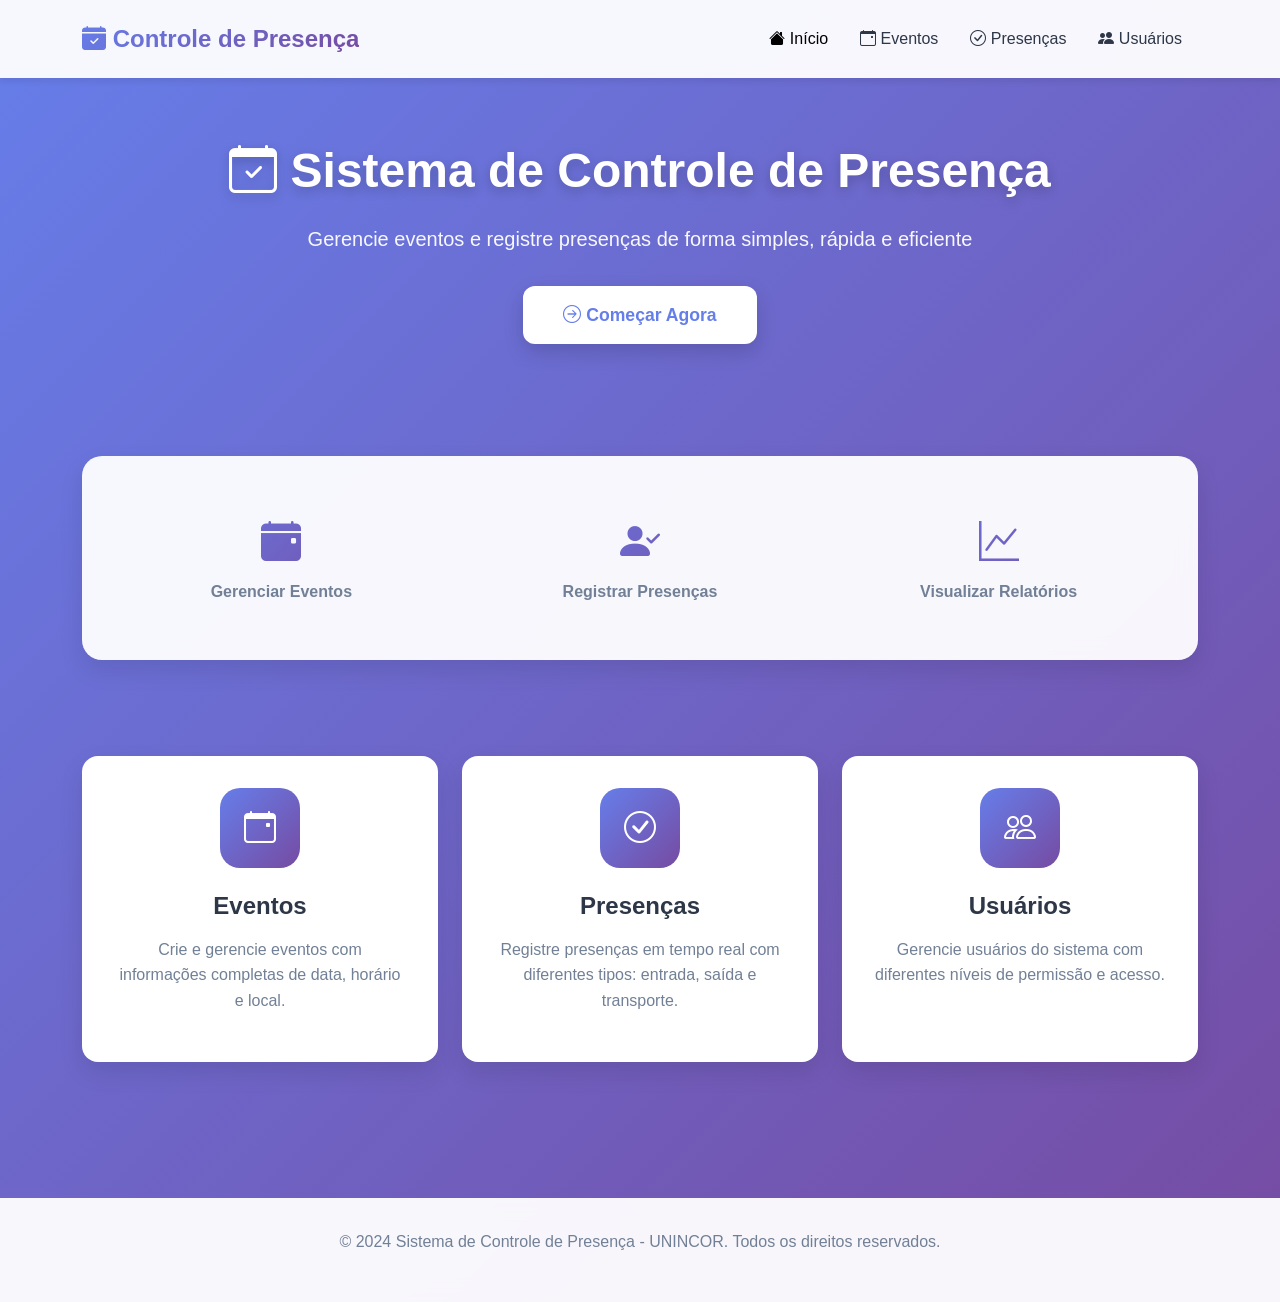
<file: src/main/resources/templates/home/index.html>
<!DOCTYPE html>
<html xmlns:th="http://www.thymeleaf.org" lang="pt-BR">

<head>
    <meta charset="UTF-8">
    <meta name="viewport" content="width=device-width, initial-scale=1.0">
    <title>Início - Sistema de Controle de Presença</title>

    <link href="https://cdn.jsdelivr.net/npm/bootstrap@5.3.0/dist/css/bootstrap.min.css" rel="stylesheet">
    <link rel="stylesheet" href="https://cdn.jsdelivr.net/npm/bootstrap-icons@1.11.0/font/bootstrap-icons.css">

    <style>
        :root {
            --primary-color: #667eea;
            --secondary-color: #764ba2;
        }

        body {
            font-family: 'Inter', -apple-system, BlinkMacSystemFont, 'Segoe UI', sans-serif;
            background: linear-gradient(135deg, #667eea 0%, #764ba2 100%);
            min-height: 100vh;
        }

        .navbar {
            background: rgba(255, 255, 255, 0.95);
            backdrop-filter: blur(10px);
            box-shadow: 0 4px 6px rgba(0, 0, 0, 0.07);
            padding: 1rem 0;
        }

        .navbar-brand {
            font-weight: 700;
            font-size: 1.5rem;
            background: linear-gradient(135deg, var(--primary-color), var(--secondary-color));
            -webkit-background-clip: text;
            -webkit-text-fill-color: transparent;
        }

        .nav-link {
            color: #2d3748;
            font-weight: 500;
            margin: 0 0.5rem;
            transition: all 0.3s ease;
        }

        .nav-link:hover {
            color: var(--primary-color);
            transform: translateY(-2px);
        }

        .hero-section {
            padding: 4rem 0;
            text-align: center;
            color: white;
        }

        .hero-section h1 {
            font-size: 3rem;
            font-weight: 800;
            margin-bottom: 1.5rem;
            text-shadow: 0 4px 12px rgba(0, 0, 0, 0.2);
        }

        .hero-section p {
            font-size: 1.25rem;
            margin-bottom: 2rem;
            opacity: 0.95;
        }

        .features-section {
            padding: 3rem 0;
        }

        .feature-card {
            background: white;
            border-radius: 16px;
            padding: 2rem;
            text-align: center;
            box-shadow: 0 10px 25px rgba(0, 0, 0, 0.1);
            transition: all 0.3s ease;
            height: 100%;
            cursor: pointer;
        }

        .feature-card:hover {
            transform: translateY(-8px);
            box-shadow: 0 15px 35px rgba(0, 0, 0, 0.15);
        }

        .feature-icon {
            width: 80px;
            height: 80px;
            background: linear-gradient(135deg, var(--primary-color), var(--secondary-color));
            border-radius: 20px;
            display: flex;
            align-items: center;
            justify-content: center;
            margin: 0 auto 1.5rem;
            font-size: 2rem;
            color: white;
        }

        .feature-card h3 {
            font-size: 1.5rem;
            font-weight: 700;
            margin-bottom: 1rem;
            color: #2d3748;
        }

        .feature-card p {
            color: #718096;
            line-height: 1.6;
        }

        .btn-primary-custom {
            background: white;
            color: var(--primary-color);
            border: none;
            padding: 1rem 2.5rem;
            border-radius: 12px;
            font-weight: 700;
            font-size: 1.1rem;
            transition: all 0.3s ease;
            box-shadow: 0 8px 20px rgba(0, 0, 0, 0.15);
            text-decoration: none;
            display: inline-block;
        }

        .btn-primary-custom:hover {
            transform: translateY(-4px);
            box-shadow: 0 12px 28px rgba(0, 0, 0, 0.2);
            color: var(--secondary-color);
        }

        .stats-section {
            background: rgba(255, 255, 255, 0.95);
            backdrop-filter: blur(10px);
            border-radius: 20px;
            padding: 2rem;
            margin: 3rem 0;
            box-shadow: 0 10px 25px rgba(0, 0, 0, 0.1);
        }

        .stat-item {
            text-align: center;
            padding: 1.5rem;
        }

        .stat-number {
            font-size: 2.5rem;
            font-weight: 800;
            background: linear-gradient(135deg, var(--primary-color), var(--secondary-color));
            -webkit-background-clip: text;
            -webkit-text-fill-color: transparent;
        }

        .stat-label {
            color: #718096;
            font-weight: 600;
            margin-top: 0.5rem;
        }

        footer {
            background: rgba(255, 255, 255, 0.95);
            backdrop-filter: blur(10px);
            padding: 2rem 0;
            margin-top: 4rem;
            text-align: center;
            color: #718096;
        }

        @media (max-width: 768px) {
            .hero-section h1 {
                font-size: 2rem;
            }

            .hero-section p {
                font-size: 1rem;
            }

            .feature-card {
                margin-bottom: 1.5rem;
            }
        }
    </style>
</head>

<body>
    <!-- Navbar -->
    <nav class="navbar navbar-expand-lg sticky-top">
        <div class="container">
            <a class="navbar-brand" href="/">
                <i class="bi bi-calendar-check-fill"></i> Controle de Presença
            </a>
            <button class="navbar-toggler" type="button" data-bs-toggle="collapse" data-bs-target="#navbarNav">
                <span class="navbar-toggler-icon"></span>
            </button>
            <div class="collapse navbar-collapse" id="navbarNav">
                <ul class="navbar-nav ms-auto">
                    <li class="nav-item">
                        <a class="nav-link active" href="/">
                            <i class="bi bi-house-fill"></i> Início
                        </a>
                    </li>
                    <li class="nav-item">
                        <a class="nav-link" href="/eventos">
                            <i class="bi bi-calendar-event"></i> Eventos
                        </a>
                    </li>
                    <li class="nav-item">
                        <a class="nav-link" href="/presencas">
                            <i class="bi bi-check-circle"></i> Presenças
                        </a>
                    </li>
                    <li class="nav-item">
                        <a class="nav-link" href="/usuarios">
                            <i class="bi bi-people-fill"></i> Usuários
                        </a>
                    </li>
                </ul>
            </div>
        </div>
    </nav>

    <!-- Hero Section -->
    <div class="hero-section">
        <div class="container">
            <h1>
                <i class="bi bi-calendar-check"></i>
                Sistema de Controle de Presença
            </h1>
            <p>Gerencie eventos e registre presenças de forma simples, rápida e eficiente</p>
            <a href="/eventos" class="btn-primary-custom">
                <i class="bi bi-arrow-right-circle"></i> Começar Agora
            </a>
        </div>
    </div>

    <!-- Stats Section -->
    <div class="container">
        <div class="stats-section">
            <div class="row">
                <div class="col-md-4">
                    <div class="stat-item">
                        <div class="stat-number">
                            <i class="bi bi-calendar-event-fill"></i>
                        </div>
                        <div class="stat-label">Gerenciar Eventos</div>
                    </div>
                </div>
                <div class="col-md-4">
                    <div class="stat-item">
                        <div class="stat-number">
                            <i class="bi bi-person-check-fill"></i>
                        </div>
                        <div class="stat-label">Registrar Presenças</div>
                    </div>
                </div>
                <div class="col-md-4">
                    <div class="stat-item">
                        <div class="stat-number">
                            <i class="bi bi-graph-up"></i>
                        </div>
                        <div class="stat-label">Visualizar Relatórios</div>
                    </div>
                </div>
            </div>
        </div>
    </div>

    <!-- Features Section -->
    <div class="features-section">
        <div class="container">
            <div class="row">
                <div class="col-md-4 mb-4">
                    <a href="/eventos" style="text-decoration: none; color: inherit;">
                        <div class="feature-card">
                            <div class="feature-icon">
                                <i class="bi bi-calendar-event"></i>
                            </div>
                            <h3>Eventos</h3>
                            <p>Crie e gerencie eventos com informações completas de data, horário e local.</p>
                        </div>
                    </a>
                </div>
                <div class="col-md-4 mb-4">
                    <a href="/presencas" style="text-decoration: none; color: inherit;">
                        <div class="feature-card">
                            <div class="feature-icon">
                                <i class="bi bi-check-circle"></i>
                            </div>
                            <h3>Presenças</h3>
                            <p>Registre presenças em tempo real com diferentes tipos: entrada, saída e transporte.</p>
                        </div>
                    </a>
                </div>
                <div class="col-md-4 mb-4">
                    <a href="/usuarios" style="text-decoration: none; color: inherit;">
                        <div class="feature-card">
                            <div class="feature-icon">
                                <i class="bi bi-people"></i>
                            </div>
                            <h3>Usuários</h3>
                            <p>Gerencie usuários do sistema com diferentes níveis de permissão e acesso.</p>
                        </div>
                    </a>
                </div>
            </div>
        </div>
    </div>

    <!-- Footer -->
    <footer>
        <div class="container">
            <p>&copy; 2024 Sistema de Controle de Presença - UNINCOR. Todos os direitos reservados.</p>
        </div>
    </footer>

    <script src="https://cdn.jsdelivr.net/npm/bootstrap@5.3.0/dist/js/bootstrap.bundle.min.js"></script>
</body>

</html>
</file>
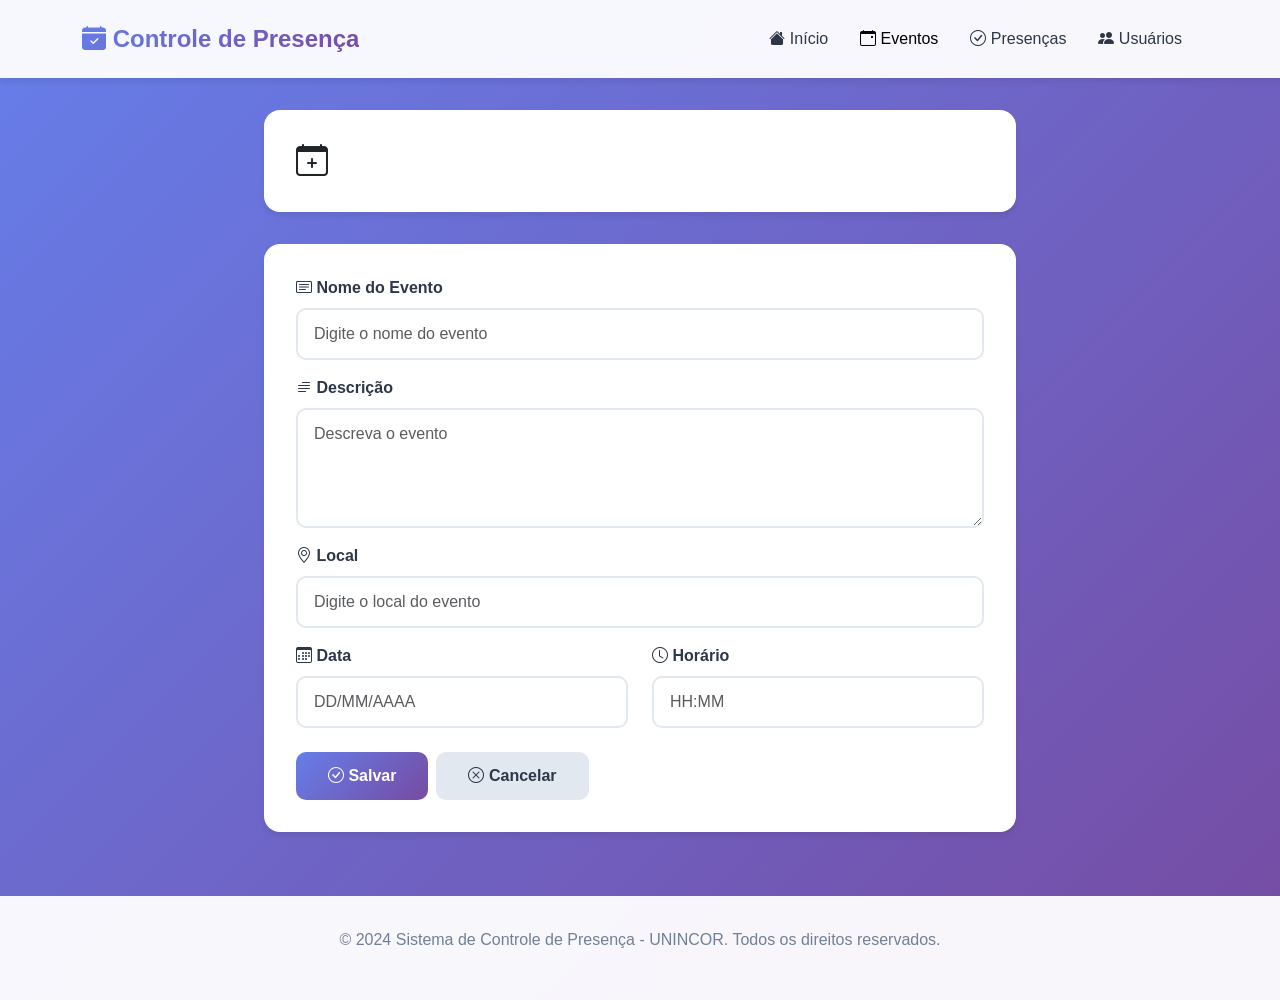
<file: src/main/resources/templates/eventos/form.html>
<!DOCTYPE html>
<html xmlns:th="http://www.thymeleaf.org" lang="pt-BR">

<head>
    <meta charset="UTF-8">
    <meta name="viewport" content="width=device-width, initial-scale=1.0">
    <title>Formulário de Evento - Sistema de Controle de Presença</title>

    <link href="https://cdn.jsdelivr.net/npm/bootstrap@5.3.0/dist/css/bootstrap.min.css" rel="stylesheet">
    <link rel="stylesheet" href="https://cdn.jsdelivr.net/npm/bootstrap-icons@1.11.0/font/bootstrap-icons.css">

    <style>
        :root {
            --primary-color: #667eea;
            --secondary-color: #764ba2;
        }

        body {
            font-family: 'Inter', -apple-system, BlinkMacSystemFont, 'Segoe UI', sans-serif;
            background: linear-gradient(135deg, #667eea 0%, #764ba2 100%);
            min-height: 100vh;
        }

        .navbar {
            background: rgba(255, 255, 255, 0.95);
            backdrop-filter: blur(10px);
            box-shadow: 0 4px 6px rgba(0, 0, 0, 0.07);
            padding: 1rem 0;
        }

        .navbar-brand {
            font-weight: 700;
            font-size: 1.5rem;
            background: linear-gradient(135deg, var(--primary-color), var(--secondary-color));
            -webkit-background-clip: text;
            -webkit-text-fill-color: transparent;
        }

        .nav-link {
            color: #2d3748;
            font-weight: 500;
            margin: 0 0.5rem;
            transition: all 0.3s ease;
        }

        .nav-link:hover {
            color: var(--primary-color);
        }

        .container-main {
            max-width: 800px;
            margin: 2rem auto;
            padding: 0 1.5rem;
        }

        .page-header {
            background: white;
            padding: 2rem;
            border-radius: 16px;
            box-shadow: 0 4px 6px rgba(0, 0, 0, 0.07);
            margin-bottom: 2rem;
        }

        .page-header h1 {
            font-size: 2rem;
            font-weight: 700;
            margin: 0;
        }

        .card {
            background: white;
            border: none;
            border-radius: 16px;
            box-shadow: 0 4px 6px rgba(0, 0, 0, 0.07);
        }

        .card-body {
            padding: 2rem;
        }

        .form-label {
            font-weight: 600;
            color: #2d3748;
            margin-bottom: 0.5rem;
        }

        .form-control,
        .form-select {
            border: 2px solid #e2e8f0;
            border-radius: 10px;
            padding: 0.75rem 1rem;
            transition: all 0.3s ease;
        }

        .form-control:focus,
        .form-select:focus {
            border-color: var(--primary-color);
            box-shadow: 0 0 0 0.2rem rgba(102, 126, 234, 0.15);
        }

        textarea.form-control {
            min-height: 120px;
        }

        .invalid-feedback {
            color: #fc466b;
            font-weight: 500;
        }

        .btn-primary {
            background: linear-gradient(135deg, var(--primary-color), var(--secondary-color));
            border: none;
            padding: 0.75rem 2rem;
            border-radius: 10px;
            font-weight: 600;
            transition: all 0.3s ease;
        }

        .btn-primary:hover {
            transform: translateY(-2px);
            box-shadow: 0 6px 16px rgba(102, 126, 234, 0.4);
        }

        .btn-secondary {
            background: #e2e8f0;
            color: #2d3748;
            border: none;
            padding: 0.75rem 2rem;
            border-radius: 10px;
            font-weight: 600;
            transition: all 0.3s ease;
        }

        .btn-secondary:hover {
            background: #cbd5e0;
            transform: translateY(-2px);
        }

        footer {
            background: rgba(255, 255, 255, 0.95);
            backdrop-filter: blur(10px);
            padding: 2rem 0;
            margin-top: 4rem;
            text-align: center;
            color: #718096;
        }

        @media (max-width: 768px) {
            .page-header h1 {
                font-size: 1.5rem;
            }

            .card-body {
                padding: 1.5rem;
            }
        }
    </style>
</head>

<body>
    <!-- Navbar -->
    <nav class="navbar navbar-expand-lg sticky-top">
        <div class="container">
            <a class="navbar-brand" href="/">
                <i class="bi bi-calendar-check-fill"></i> Controle de Presença
            </a>
            <button class="navbar-toggler" type="button" data-bs-toggle="collapse" data-bs-target="#navbarNav">
                <span class="navbar-toggler-icon"></span>
            </button>
            <div class="collapse navbar-collapse" id="navbarNav">
                <ul class="navbar-nav ms-auto">
                    <li class="nav-item">
                        <a class="nav-link" href="/">
                            <i class="bi bi-house-fill"></i> Início
                        </a>
                    </li>
                    <li class="nav-item">
                        <a class="nav-link active" href="/eventos">
                            <i class="bi bi-calendar-event"></i> Eventos
                        </a>
                    </li>
                    <li class="nav-item">
                        <a class="nav-link" href="/presencas">
                            <i class="bi bi-check-circle"></i> Presenças
                        </a>
                    </li>
                    <li class="nav-item">
                        <a class="nav-link" href="/usuarios">
                            <i class="bi bi-people-fill"></i> Usuários
                        </a>
                    </li>
                </ul>
            </div>
        </div>
    </nav>

    <div class="container-main">
        <!-- Page Header -->
        <div class="page-header">
            <h1>
                <i class="bi bi-calendar-plus"></i>
                <span th:text="${evento.id != null ? 'Editar Evento' : 'Novo Evento'}"></span>
            </h1>
        </div>

        <!-- Formulário -->
        <div class="card">
            <div class="card-body">
                <form th:action="@{/eventos/salvar}" th:object="${evento}" method="post">
                    <input type="hidden" th:field="*{id}">

                    <div class="mb-3">
                        <label for="nome" class="form-label">
                            <i class="bi bi-card-text"></i> Nome do Evento
                        </label>
                        <input type="text" class="form-control" id="nome" th:field="*{nome}"
                            th:classappend="${#fields.hasErrors('nome')} ? 'is-invalid' : ''"
                            placeholder="Digite o nome do evento">
                        <div class="invalid-feedback" th:if="${#fields.hasErrors('nome')}" th:errors="*{nome}"></div>
                    </div>

                    <div class="mb-3">
                        <label for="descricao" class="form-label">
                            <i class="bi bi-text-paragraph"></i> Descrição
                        </label>
                        <textarea class="form-control" id="descricao" th:field="*{descricao}"
                            th:classappend="${#fields.hasErrors('descricao')} ? 'is-invalid' : ''"
                            placeholder="Descreva o evento"></textarea>
                        <div class="invalid-feedback" th:if="${#fields.hasErrors('descricao')}"
                            th:errors="*{descricao}"></div>
                    </div>

                    <div class="mb-3">
                        <label for="local" class="form-label">
                            <i class="bi bi-geo-alt"></i> Local
                        </label>
                        <input type="text" class="form-control" id="local" th:field="*{local}"
                            th:classappend="${#fields.hasErrors('local')} ? 'is-invalid' : ''"
                            placeholder="Digite o local do evento">
                        <div class="invalid-feedback" th:if="${#fields.hasErrors('local')}" th:errors="*{local}"></div>
                    </div>

                    <div class="row">
                        <div class="col-md-6 mb-3">
                            <label for="data" class="form-label">
                                <i class="bi bi-calendar3"></i> Data
                            </label>
                            <input type="text" class="form-control" id="data" th:field="*{data}"
                                th:classappend="${#fields.hasErrors('data')} ? 'is-invalid' : ''"
                                placeholder="DD/MM/AAAA">
                            <div class="invalid-feedback" th:if="${#fields.hasErrors('data')}" th:errors="*{data}">
                            </div>
                        </div>

                        <div class="col-md-6 mb-4">
                            <label for="horario" class="form-label">
                                <i class="bi bi-clock"></i> Horário
                            </label>
                            <input type="text" class="form-control" id="horario" th:field="*{horario}"
                                th:classappend="${#fields.hasErrors('horario')} ? 'is-invalid' : ''"
                                placeholder="HH:MM">
                            <div class="invalid-feedback" th:if="${#fields.hasErrors('horario')}"
                                th:errors="*{horario}"></div>
                        </div>
                    </div>

                    <div class="d-flex gap-2">
                        <button type="submit" class="btn btn-primary">
                            <i class="bi bi-check-circle"></i> Salvar
                        </button>
                        <a href="/eventos" class="btn btn-secondary">
                            <i class="bi bi-x-circle"></i> Cancelar
                        </a>
                    </div>
                </form>
            </div>
        </div>
    </div>

    <footer>
        <div class="container">
            <p>&copy; 2024 Sistema de Controle de Presença - UNINCOR. Todos os direitos reservados.</p>
        </div>
    </footer>

    <script src="https://cdn.jsdelivr.net/npm/bootstrap@5.3.0/dist/js/bootstrap.bundle.min.js"></script>
</body>

</html>
</file>
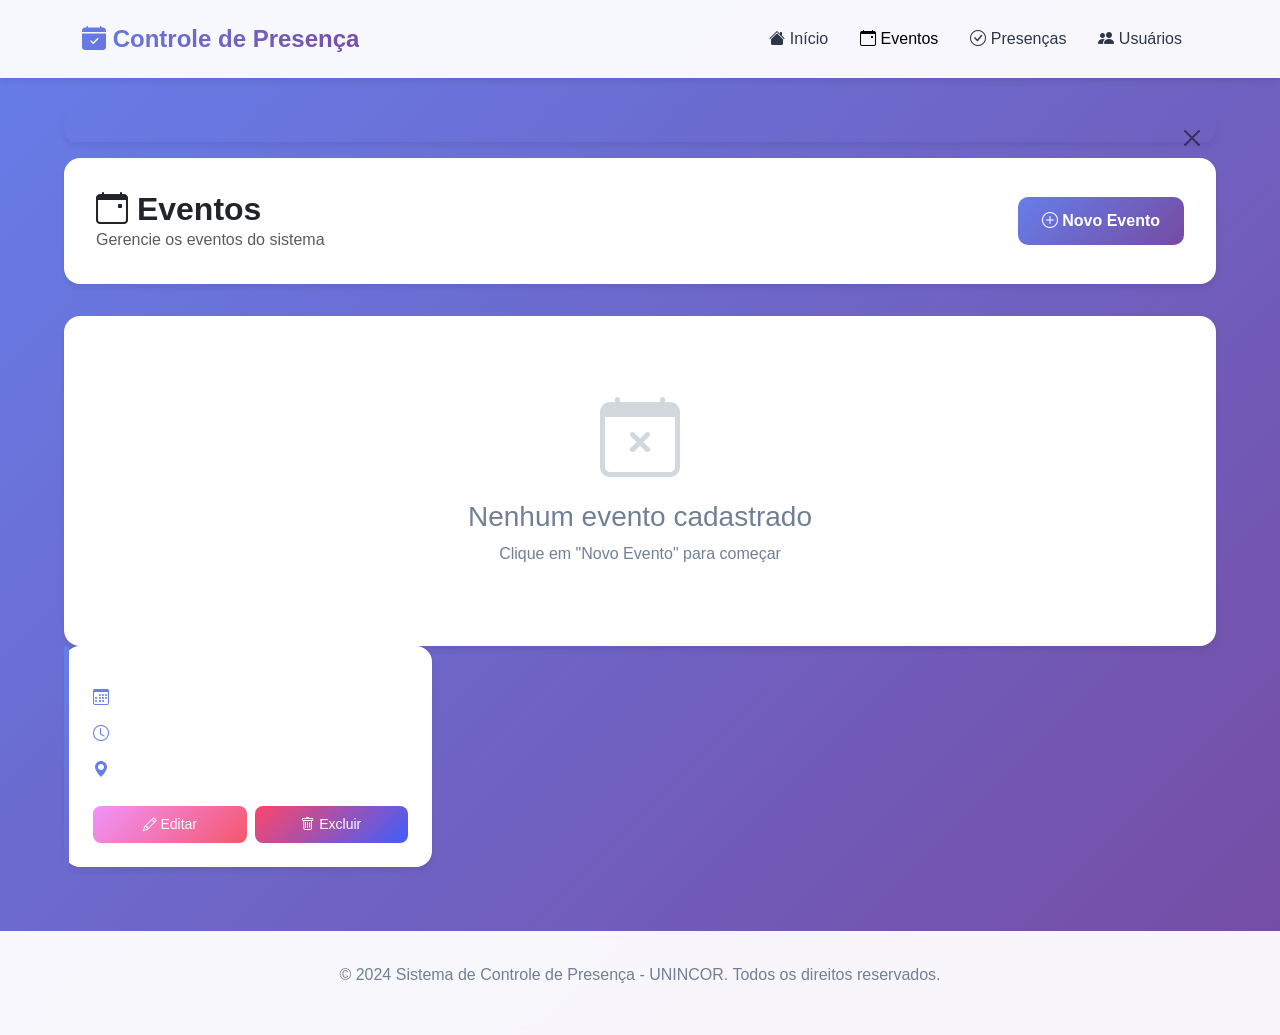
<file: src/main/resources/templates/eventos/lista.html>
<!DOCTYPE html>
<html xmlns:th="http://www.thymeleaf.org" lang="pt-BR">

<head>
    <meta charset="UTF-8">
    <meta name="viewport" content="width=device-width, initial-scale=1.0">
    <title>Eventos - Sistema de Controle de Presença</title>

    <link href="https://cdn.jsdelivr.net/npm/bootstrap@5.3.0/dist/css/bootstrap.min.css" rel="stylesheet">
    <link rel="stylesheet" href="https://cdn.jsdelivr.net/npm/bootstrap-icons@1.11.0/font/bootstrap-icons.css">

    <style>
        :root {
            --primary-color: #667eea;
            --secondary-color: #764ba2;
        }

        body {
            font-family: 'Inter', -apple-system, BlinkMacSystemFont, 'Segoe UI', sans-serif;
            background: linear-gradient(135deg, #667eea 0%, #764ba2 100%);
            min-height: 100vh;
        }

        .navbar {
            background: rgba(255, 255, 255, 0.95);
            backdrop-filter: blur(10px);
            box-shadow: 0 4px 6px rgba(0, 0, 0, 0.07);
            padding: 1rem 0;
        }

        .navbar-brand {
            font-weight: 700;
            font-size: 1.5rem;
            background: linear-gradient(135deg, var(--primary-color), var(--secondary-color));
            -webkit-background-clip: text;
            -webkit-text-fill-color: transparent;
        }

        .nav-link {
            color: #2d3748;
            font-weight: 500;
            margin: 0 0.5rem;
            transition: all 0.3s ease;
        }

        .nav-link:hover {
            color: var(--primary-color);
        }

        .container-main {
            max-width: 1200px;
            margin: 2rem auto;
            padding: 0 1.5rem;
        }

        .page-header {
            background: white;
            padding: 2rem;
            border-radius: 16px;
            box-shadow: 0 4px 6px rgba(0, 0, 0, 0.07);
            margin-bottom: 2rem;
            display: flex;
            justify-content: space-between;
            align-items: center;
        }

        .page-header h1 {
            font-size: 2rem;
            font-weight: 700;
            margin: 0;
        }

        .eventos-grid {
            display: grid;
            grid-template-columns: repeat(auto-fill, minmax(350px, 1fr));
            gap: 1.5rem;
        }

        .evento-card {
            background: white;
            border-radius: 16px;
            padding: 1.5rem;
            box-shadow: 0 4px 6px rgba(0, 0, 0, 0.07);
            transition: all 0.3s ease;
            border-left: 5px solid;
            border-image: linear-gradient(135deg, var(--primary-color), var(--secondary-color)) 1;
        }

        .evento-card:hover {
            transform: translateY(-4px);
            box-shadow: 0 10px 25px rgba(0, 0, 0, 0.1);
        }

        .evento-header {
            display: flex;
            justify-content: space-between;
            align-items: flex-start;
            margin-bottom: 1rem;
        }

        .evento-title {
            font-size: 1.25rem;
            font-weight: 700;
            color: #2d3748;
            margin: 0;
        }

        .evento-info {
            margin-bottom: 0.75rem;
            color: #718096;
            display: flex;
            align-items: center;
            gap: 0.5rem;
        }

        .evento-info i {
            color: var(--primary-color);
        }

        .evento-descricao {
            color: #4a5568;
            margin-bottom: 1.5rem;
            line-height: 1.6;
        }

        .evento-actions {
            display: flex;
            gap: 0.5rem;
        }

        .btn-primary {
            background: linear-gradient(135deg, var(--primary-color), var(--secondary-color));
            border: none;
            padding: 0.75rem 1.5rem;
            border-radius: 10px;
            font-weight: 600;
            transition: all 0.3s ease;
        }

        .btn-primary:hover {
            transform: translateY(-2px);
            box-shadow: 0 6px 16px rgba(102, 126, 234, 0.4);
        }

        .btn-sm {
            padding: 0.5rem 1rem;
            border-radius: 8px;
            flex: 1;
        }

        .btn-warning {
            background: linear-gradient(135deg, #f093fb, #f5576c);
            border: none;
            color: white;
        }

        .btn-danger {
            background: linear-gradient(135deg, #fc466b, #3f5efb);
            border: none;
        }

        .alert {
            border: none;
            border-radius: 12px;
            padding: 1rem 1.5rem;
            box-shadow: 0 4px 6px rgba(0, 0, 0, 0.07);
        }

        .empty-state {
            text-align: center;
            padding: 4rem 1rem;
            color: #718096;
            background: white;
            border-radius: 16px;
            box-shadow: 0 4px 6px rgba(0, 0, 0, 0.07);
        }

        .empty-state i {
            font-size: 5rem;
            margin-bottom: 1.5rem;
            opacity: 0.3;
        }

        footer {
            background: rgba(255, 255, 255, 0.95);
            backdrop-filter: blur(10px);
            padding: 2rem 0;
            margin-top: 4rem;
            text-align: center;
            color: #718096;
        }

        @media (max-width: 768px) {
            .page-header {
                flex-direction: column;
                gap: 1rem;
            }

            .eventos-grid {
                grid-template-columns: 1fr;
            }
        }
    </style>
</head>

<body>
    <!-- Navbar -->
    <nav class="navbar navbar-expand-lg sticky-top">
        <div class="container">
            <a class="navbar-brand" href="/">
                <i class="bi bi-calendar-check-fill"></i> Controle de Presença
            </a>
            <button class="navbar-toggler" type="button" data-bs-toggle="collapse" data-bs-target="#navbarNav">
                <span class="navbar-toggler-icon"></span>
            </button>
            <div class="collapse navbar-collapse" id="navbarNav">
                <ul class="navbar-nav ms-auto">
                    <li class="nav-item">
                        <a class="nav-link" href="/">
                            <i class="bi bi-house-fill"></i> Início
                        </a>
                    </li>
                    <li class="nav-item">
                        <a class="nav-link active" href="/eventos">
                            <i class="bi bi-calendar-event"></i> Eventos
                        </a>
                    </li>
                    <li class="nav-item">
                        <a class="nav-link" href="/presencas">
                            <i class="bi bi-check-circle"></i> Presenças
                        </a>
                    </li>
                    <li class="nav-item">
                        <a class="nav-link" href="/usuarios">
                            <i class="bi bi-people-fill"></i> Usuários
                        </a>
                    </li>
                </ul>
            </div>
        </div>
    </nav>

    <div class="container-main">
        <!-- Mensagens -->
        <div th:if="${mensagem}" th:classappend="${'alert alert-' + tipo}" class="alert alert-dismissible fade show">
            <span th:text="${mensagem}"></span>
            <button type="button" class="btn-close" data-bs-dismiss="alert"></button>
        </div>

        <!-- Page Header -->
        <div class="page-header">
            <div>
                <h1><i class="bi bi-calendar-event"></i> Eventos</h1>
                <p class="text-muted mb-0">Gerencie os eventos do sistema</p>
            </div>
            <a href="/eventos/novo" class="btn btn-primary">
                <i class="bi bi-plus-circle"></i> Novo Evento
            </a>
        </div>

        <!-- Grid de Eventos -->
        <div th:if="${eventos.isEmpty()}" class="empty-state">
            <i class="bi bi-calendar-x"></i>
            <h3>Nenhum evento cadastrado</h3>
            <p>Clique em "Novo Evento" para começar</p>
        </div>

        <div th:if="${!eventos.isEmpty()}" class="eventos-grid">
            <div th:each="evento : ${eventos}" class="evento-card">
                <div class="evento-header">
                    <h3 class="evento-title" th:text="${evento.nome}"></h3>
                </div>

                <div class="evento-info">
                    <i class="bi bi-calendar3"></i>
                    <span th:text="${evento.data}"></span>
                </div>

                <div class="evento-info">
                    <i class="bi bi-clock"></i>
                    <span th:text="${evento.horario}"></span>
                </div>

                <div class="evento-info">
                    <i class="bi bi-geo-alt-fill"></i>
                    <span th:text="${evento.local}"></span>
                </div>

                <p class="evento-descricao" th:text="${evento.descricao}"></p>

                <div class="evento-actions">
                    <a th:href="@{/eventos/editar/{id}(id=${evento.id})}" class="btn btn-warning btn-sm">
                        <i class="bi bi-pencil"></i> Editar
                    </a>
                    <a th:href="@{/eventos/deletar/{id}(id=${evento.id})}" class="btn btn-danger btn-sm"
                        onclick="return confirm('Tem certeza que deseja excluir este evento?')">
                        <i class="bi bi-trash"></i> Excluir
                    </a>
                </div>
            </div>
        </div>
    </div>

    <footer>
        <div class="container">
            <p>&copy; 2024 Sistema de Controle de Presença - UNINCOR. Todos os direitos reservados.</p>
        </div>
    </footer>

    <script src="https://cdn.jsdelivr.net/npm/bootstrap@5.3.0/dist/js/bootstrap.bundle.min.js"></script>
</body>

</html>
</file>
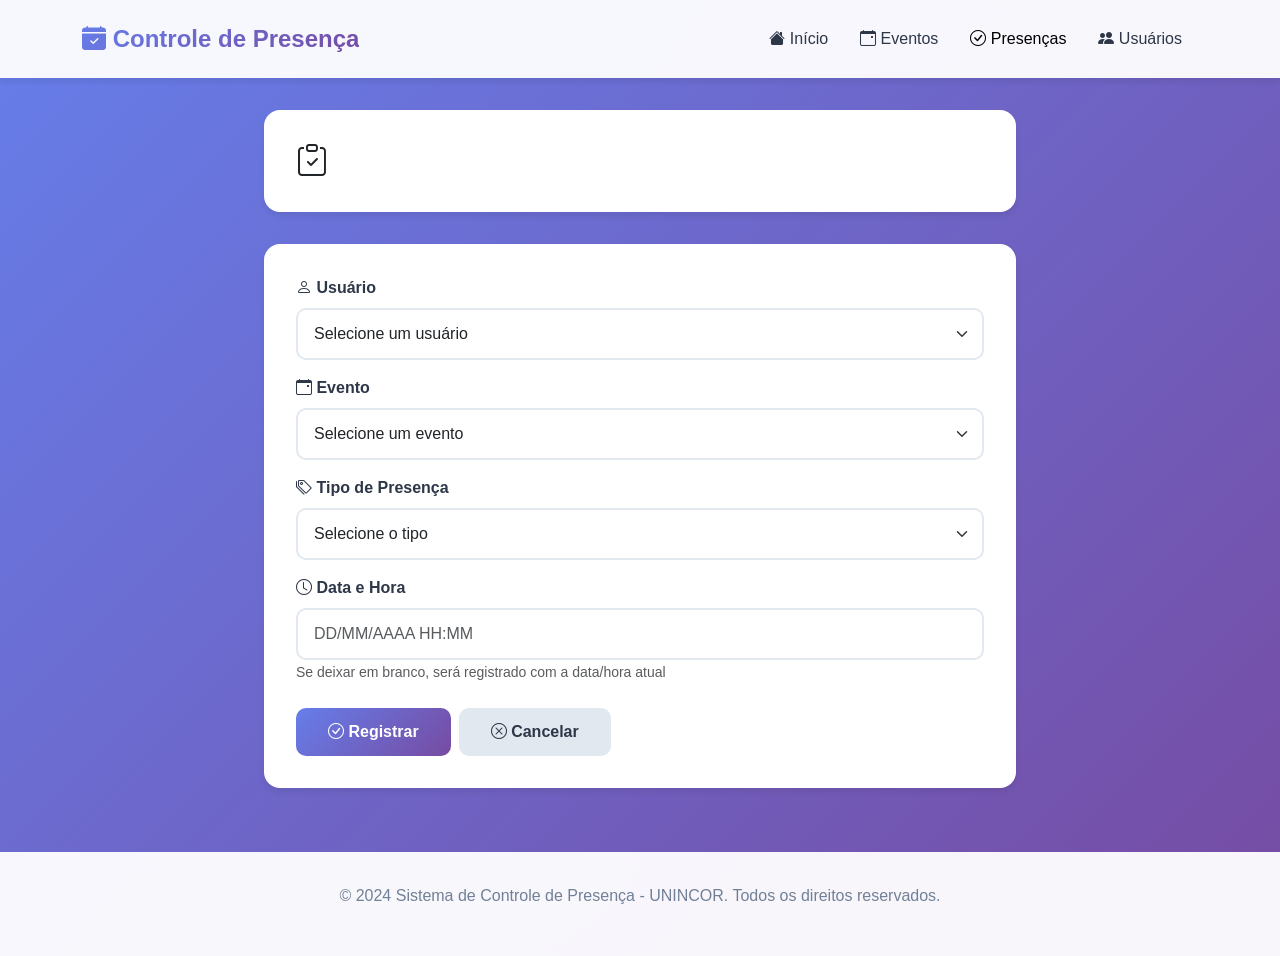
<file: src/main/resources/templates/presencas/form.html>
<!DOCTYPE html>
<html xmlns:th="http://www.thymeleaf.org" lang="pt-BR">

<head>
    <meta charset="UTF-8">
    <meta name="viewport" content="width=device-width, initial-scale=1.0">
    <title>Registrar Presença - Sistema de Controle de Presença</title>

    <link href="https://cdn.jsdelivr.net/npm/bootstrap@5.3.0/dist/css/bootstrap.min.css" rel="stylesheet">
    <link rel="stylesheet" href="https://cdn.jsdelivr.net/npm/bootstrap-icons@1.11.0/font/bootstrap-icons.css">

    <style>
        :root {
            --primary-color: #667eea;
            --secondary-color: #764ba2;
        }

        body {
            font-family: 'Inter', -apple-system, BlinkMacSystemFont, 'Segoe UI', sans-serif;
            background: linear-gradient(135deg, #667eea 0%, #764ba2 100%);
            min-height: 100vh;
        }

        .navbar {
            background: rgba(255, 255, 255, 0.95);
            backdrop-filter: blur(10px);
            box-shadow: 0 4px 6px rgba(0, 0, 0, 0.07);
            padding: 1rem 0;
        }

        .navbar-brand {
            font-weight: 700;
            font-size: 1.5rem;
            background: linear-gradient(135deg, var(--primary-color), var(--secondary-color));
            -webkit-background-clip: text;
            -webkit-text-fill-color: transparent;
        }

        .nav-link {
            color: #2d3748;
            font-weight: 500;
            margin: 0 0.5rem;
            transition: all 0.3s ease;
        }

        .nav-link:hover {
            color: var(--primary-color);
        }

        .container-main {
            max-width: 800px;
            margin: 2rem auto;
            padding: 0 1.5rem;
        }

        .page-header {
            background: white;
            padding: 2rem;
            border-radius: 16px;
            box-shadow: 0 4px 6px rgba(0, 0, 0, 0.07);
            margin-bottom: 2rem;
        }

        .page-header h1 {
            font-size: 2rem;
            font-weight: 700;
            margin: 0;
        }

        .card {
            background: white;
            border: none;
            border-radius: 16px;
            box-shadow: 0 4px 6px rgba(0, 0, 0, 0.07);
        }

        .card-body {
            padding: 2rem;
        }

        .form-label {
            font-weight: 600;
            color: #2d3748;
            margin-bottom: 0.5rem;
        }

        .form-control,
        .form-select {
            border: 2px solid #e2e8f0;
            border-radius: 10px;
            padding: 0.75rem 1rem;
            transition: all 0.3s ease;
        }

        .form-control:focus,
        .form-select:focus {
            border-color: var(--primary-color);
            box-shadow: 0 0 0 0.2rem rgba(102, 126, 234, 0.15);
        }

        .invalid-feedback {
            color: #fc466b;
            font-weight: 500;
        }

        .btn-primary {
            background: linear-gradient(135deg, var(--primary-color), var(--secondary-color));
            border: none;
            padding: 0.75rem 2rem;
            border-radius: 10px;
            font-weight: 600;
            transition: all 0.3s ease;
        }

        .btn-primary:hover {
            transform: translateY(-2px);
            box-shadow: 0 6px 16px rgba(102, 126, 234, 0.4);
        }

        .btn-secondary {
            background: #e2e8f0;
            color: #2d3748;
            border: none;
            padding: 0.75rem 2rem;
            border-radius: 10px;
            font-weight: 600;
            transition: all 0.3s ease;
        }

        .btn-secondary:hover {
            background: #cbd5e0;
            transform: translateY(-2px);
        }

        footer {
            background: rgba(255, 255, 255, 0.95);
            backdrop-filter: blur(10px);
            padding: 2rem 0;
            margin-top: 4rem;
            text-align: center;
            color: #718096;
        }

        @media (max-width: 768px) {
            .page-header h1 {
                font-size: 1.5rem;
            }

            .card-body {
                padding: 1.5rem;
            }
        }
    </style>
</head>

<body>
    <!-- Navbar -->
    <nav class="navbar navbar-expand-lg sticky-top">
        <div class="container">
            <a class="navbar-brand" href="/">
                <i class="bi bi-calendar-check-fill"></i> Controle de Presença
            </a>
            <button class="navbar-toggler" type="button" data-bs-toggle="collapse" data-bs-target="#navbarNav">
                <span class="navbar-toggler-icon"></span>
            </button>
            <div class="collapse navbar-collapse" id="navbarNav">
                <ul class="navbar-nav ms-auto">
                    <li class="nav-item">
                        <a class="nav-link" href="/">
                            <i class="bi bi-house-fill"></i> Início
                        </a>
                    </li>
                    <li class="nav-item">
                        <a class="nav-link" href="/eventos">
                            <i class="bi bi-calendar-event"></i> Eventos
                        </a>
                    </li>
                    <li class="nav-item">
                        <a class="nav-link active" href="/presencas">
                            <i class="bi bi-check-circle"></i> Presenças
                        </a>
                    </li>
                    <li class="nav-item">
                        <a class="nav-link" href="/usuarios">
                            <i class="bi bi-people-fill"></i> Usuários
                        </a>
                    </li>
                </ul>
            </div>
        </div>
    </nav>

    <div class="container-main">
        <!-- Page Header -->
        <div class="page-header">
            <h1>
                <i class="bi bi-clipboard-check"></i>
                <span th:text="${presenca.id != null ? 'Editar Presença' : 'Registrar Presença'}"></span>
            </h1>
        </div>

        <!-- Formulário -->
        <div class="card">
            <div class="card-body">
                <form th:action="@{/presencas/salvar}" th:object="${presenca}" method="post">
                    <input type="hidden" th:field="*{id}">

                    <div class="mb-3">
                        <label for="usuario" class="form-label">
                            <i class="bi bi-person"></i> Usuário
                        </label>
                        <select class="form-select" id="usuario" th:field="*{usuario}"
                            th:classappend="${#fields.hasErrors('usuario')} ? 'is-invalid' : ''">
                            <option value="">Selecione um usuário</option>
                            <option th:each="u : ${usuarios}" th:value="${u.id}" th:text="${u.nome}"></option>
                        </select>
                        <div class="invalid-feedback" th:if="${#fields.hasErrors('usuario')}" th:errors="*{usuario}">
                        </div>
                    </div>

                    <div class="mb-3">
                        <label for="evento" class="form-label">
                            <i class="bi bi-calendar-event"></i> Evento
                        </label>
                        <select class="form-select" id="evento" th:field="*{evento}"
                            th:classappend="${#fields.hasErrors('evento')} ? 'is-invalid' : ''">
                            <option value="">Selecione um evento</option>
                            <option th:each="e : ${eventos}" th:value="${e.id}" th:text="${e.nome}"></option>
                        </select>
                        <div class="invalid-feedback" th:if="${#fields.hasErrors('evento')}" th:errors="*{evento}">
                        </div>
                    </div>

                    <div class="mb-3">
                        <label for="tipoPresenca" class="form-label">
                            <i class="bi bi-tags"></i> Tipo de Presença
                        </label>
                        <select class="form-select" id="tipoPresenca" th:field="*{tipoPresenca}"
                            th:classappend="${#fields.hasErrors('tipoPresenca')} ? 'is-invalid' : ''">
                            <option value="">Selecione o tipo</option>
                            <option value="Entrada">Entrada</option>
                            <option value="Saída">Saída</option>
                            <option value="Transporte">Transporte</option>
                        </select>
                        <div class="invalid-feedback" th:if="${#fields.hasErrors('tipoPresenca')}"
                            th:errors="*{tipoPresenca}"></div>
                    </div>

                    <div class="mb-4">
                        <label for="dataHora" class="form-label">
                            <i class="bi bi-clock"></i> Data e Hora
                        </label>
                        <input type="text" class="form-control" id="dataHora" th:field="*{dataHora}"
                            th:classappend="${#fields.hasErrors('dataHora')} ? 'is-invalid' : ''"
                            placeholder="DD/MM/AAAA HH:MM">
                        <small class="text-muted">Se deixar em branco, será registrado com a data/hora atual</small>
                        <div class="invalid-feedback" th:if="${#fields.hasErrors('dataHora')}" th:errors="*{dataHora}">
                        </div>
                    </div>

                    <div class="d-flex gap-2">
                        <button type="submit" class="btn btn-primary">
                            <i class="bi bi-check-circle"></i> Registrar
                        </button>
                        <a href="/presencas" class="btn btn-secondary">
                            <i class="bi bi-x-circle"></i> Cancelar
                        </a>
                    </div>
                </form>
            </div>
        </div>
    </div>

    <footer>
        <div class="container">
            <p>&copy; 2024 Sistema de Controle de Presença - UNINCOR. Todos os direitos reservados.</p>
        </div>
    </footer>

    <script src="https://cdn.jsdelivr.net/npm/bootstrap@5.3.0/dist/js/bootstrap.bundle.min.js"></script>
</body>

</html>
</file>
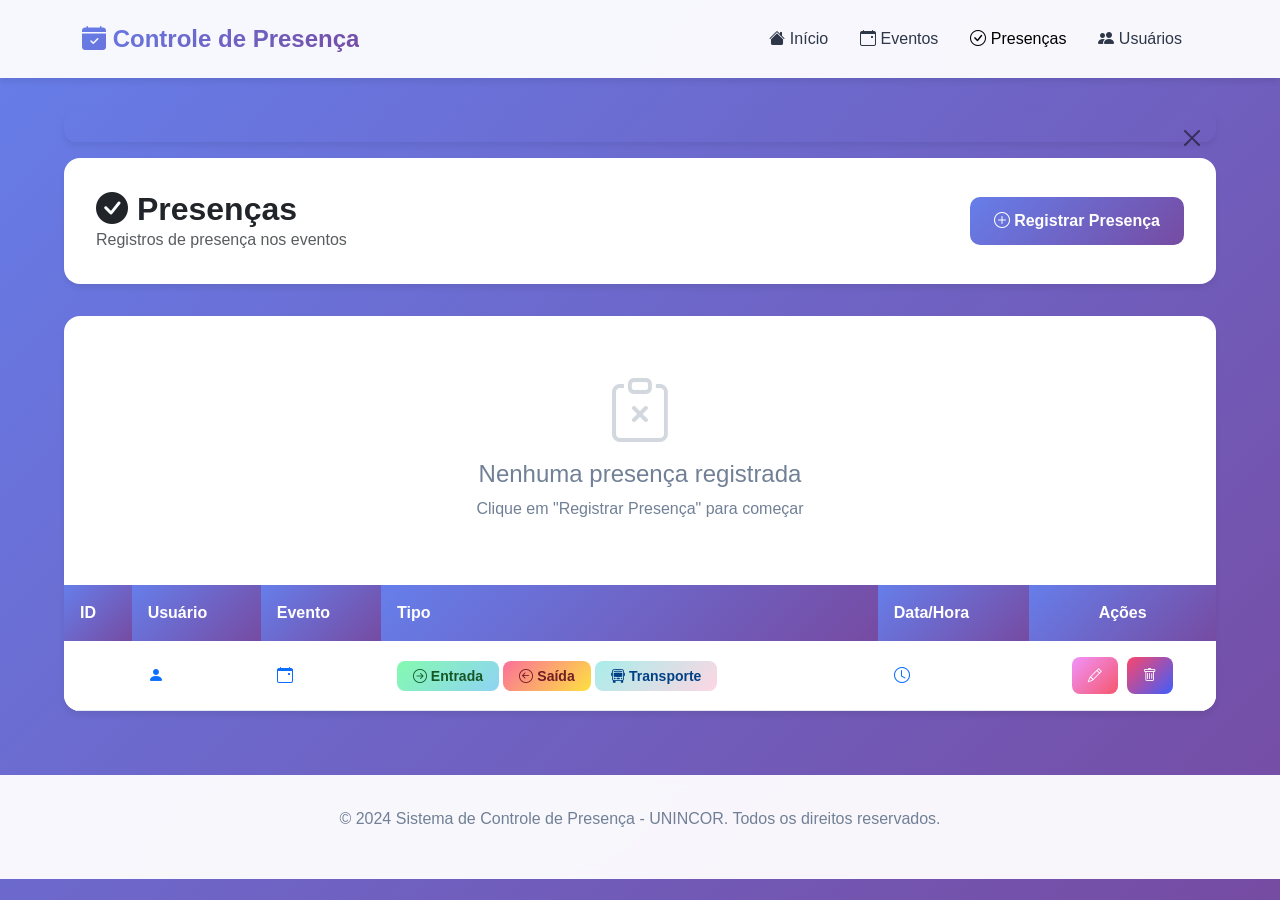
<file: src/main/resources/templates/presencas/lista.html>
<!DOCTYPE html>
<html xmlns:th="http://www.thymeleaf.org" lang="pt-BR">

<head>
    <meta charset="UTF-8">
    <meta name="viewport" content="width=device-width, initial-scale=1.0">
    <title>Presenças - Sistema de Controle de Presença</title>

    <link href="https://cdn.jsdelivr.net/npm/bootstrap@5.3.0/dist/css/bootstrap.min.css" rel="stylesheet">
    <link rel="stylesheet" href="https://cdn.jsdelivr.net/npm/bootstrap-icons@1.11.0/font/bootstrap-icons.css">

    <style>
        :root {
            --primary-color: #667eea;
            --secondary-color: #764ba2;
        }

        body {
            font-family: 'Inter', -apple-system, BlinkMacSystemFont, 'Segoe UI', sans-serif;
            background: linear-gradient(135deg, #667eea 0%, #764ba2 100%);
            min-height: 100vh;
        }

        .navbar {
            background: rgba(255, 255, 255, 0.95);
            backdrop-filter: blur(10px);
            box-shadow: 0 4px 6px rgba(0, 0, 0, 0.07);
            padding: 1rem 0;
        }

        .navbar-brand {
            font-weight: 700;
            font-size: 1.5rem;
            background: linear-gradient(135deg, var(--primary-color), var(--secondary-color));
            -webkit-background-clip: text;
            -webkit-text-fill-color: transparent;
        }

        .nav-link {
            color: #2d3748;
            font-weight: 500;
            margin: 0 0.5rem;
            transition: all 0.3s ease;
        }

        .nav-link:hover {
            color: var(--primary-color);
        }

        .container-main {
            max-width: 1200px;
            margin: 2rem auto;
            padding: 0 1.5rem;
        }

        .page-header {
            background: white;
            padding: 2rem;
            border-radius: 16px;
            box-shadow: 0 4px 6px rgba(0, 0, 0, 0.07);
            margin-bottom: 2rem;
            display: flex;
            justify-content: space-between;
            align-items: center;
        }

        .page-header h1 {
            font-size: 2rem;
            font-weight: 700;
            margin: 0;
        }

        .card {
            background: white;
            border: none;
            border-radius: 16px;
            box-shadow: 0 4px 6px rgba(0, 0, 0, 0.07);
            overflow: hidden;
        }

        .table {
            margin: 0;
        }

        .table thead th {
            background: linear-gradient(135deg, var(--primary-color), var(--secondary-color));
            color: white;
            font-weight: 600;
            border: none;
            padding: 1rem;
        }

        .table tbody td {
            padding: 1rem;
            vertical-align: middle;
            border-bottom: 1px solid #e2e8f0;
        }

        .table tbody tr:hover {
            background: #f7fafc;
        }

        .btn-primary {
            background: linear-gradient(135deg, var(--primary-color), var(--secondary-color));
            border: none;
            padding: 0.75rem 1.5rem;
            border-radius: 10px;
            font-weight: 600;
            transition: all 0.3s ease;
        }

        .btn-primary:hover {
            transform: translateY(-2px);
            box-shadow: 0 6px 16px rgba(102, 126, 234, 0.4);
        }

        .btn-sm {
            padding: 0.5rem 1rem;
            border-radius: 8px;
        }

        .btn-warning {
            background: linear-gradient(135deg, #f093fb, #f5576c);
            border: none;
            color: white;
        }

        .btn-danger {
            background: linear-gradient(135deg, #fc466b, #3f5efb);
            border: none;
        }

        .badge {
            padding: 0.5rem 1rem;
            border-radius: 8px;
            font-weight: 600;
            font-size: 0.875rem;
        }

        .badge-entrada {
            background: linear-gradient(135deg, #84fab0, #8fd3f4);
            color: #155724;
        }

        .badge-saida {
            background: linear-gradient(135deg, #fa709a, #fee140);
            color: #721c24;
        }

        .badge-transporte {
            background: linear-gradient(135deg, #a8edea, #fed6e3);
            color: #004085;
        }

        .alert {
            border: none;
            border-radius: 12px;
            padding: 1rem 1.5rem;
            box-shadow: 0 4px 6px rgba(0, 0, 0, 0.07);
        }

        .empty-state {
            text-align: center;
            padding: 3rem 1rem;
            color: #718096;
        }

        .empty-state i {
            font-size: 4rem;
            margin-bottom: 1rem;
            opacity: 0.3;
        }

        footer {
            background: rgba(255, 255, 255, 0.95);
            backdrop-filter: blur(10px);
            padding: 2rem 0;
            margin-top: 4rem;
            text-align: center;
            color: #718096;
        }

        @media (max-width: 768px) {
            .page-header {
                flex-direction: column;
                gap: 1rem;
            }

            .page-header h1 {
                font-size: 1.5rem;
            }

            .table {
                font-size: 0.875rem;
            }
        }
    </style>
</head>

<body>
    <!-- Navbar -->
    <nav class="navbar navbar-expand-lg sticky-top">
        <div class="container">
            <a class="navbar-brand" href="/">
                <i class="bi bi-calendar-check-fill"></i> Controle de Presença
            </a>
            <button class="navbar-toggler" type="button" data-bs-toggle="collapse" data-bs-target="#navbarNav">
                <span class="navbar-toggler-icon"></span>
            </button>
            <div class="collapse navbar-collapse" id="navbarNav">
                <ul class="navbar-nav ms-auto">
                    <li class="nav-item">
                        <a class="nav-link" href="/">
                            <i class="bi bi-house-fill"></i> Início
                        </a>
                    </li>
                    <li class="nav-item">
                        <a class="nav-link" href="/eventos">
                            <i class="bi bi-calendar-event"></i> Eventos
                        </a>
                    </li>
                    <li class="nav-item">
                        <a class="nav-link active" href="/presencas">
                            <i class="bi bi-check-circle"></i> Presenças
                        </a>
                    </li>
                    <li class="nav-item">
                        <a class="nav-link" href="/usuarios">
                            <i class="bi bi-people-fill"></i> Usuários
                        </a>
                    </li>
                </ul>
            </div>
        </div>
    </nav>

    <div class="container-main">
        <!-- Mensagens -->
        <div th:if="${mensagem}" th:classappend="${'alert alert-' + tipo}" class="alert alert-dismissible fade show">
            <span th:text="${mensagem}"></span>
            <button type="button" class="btn-close" data-bs-dismiss="alert"></button>
        </div>

        <!-- Page Header -->
        <div class="page-header">
            <div>
                <h1><i class="bi bi-check-circle-fill"></i> Presenças</h1>
                <p class="text-muted mb-0">Registros de presença nos eventos</p>
            </div>
            <a href="/presencas/novo" class="btn btn-primary">
                <i class="bi bi-plus-circle"></i> Registrar Presença
            </a>
        </div>

        <!-- Tabela de Presenças -->
        <div class="card">
            <div class="card-body p-0">
                <div th:if="${presencas.isEmpty()}" class="empty-state">
                    <i class="bi bi-clipboard-x"></i>
                    <h4>Nenhuma presença registrada</h4>
                    <p>Clique em "Registrar Presença" para começar</p>
                </div>

                <table th:if="${!presencas.isEmpty()}" class="table table-hover mb-0">
                    <thead>
                        <tr>
                            <th>ID</th>
                            <th>Usuário</th>
                            <th>Evento</th>
                            <th>Tipo</th>
                            <th>Data/Hora</th>
                            <th class="text-center">Ações</th>
                        </tr>
                    </thead>
                    <tbody>
                        <tr th:each="presenca : ${presencas}">
                            <td th:text="${presenca.id}"></td>
                            <td>
                                <i class="bi bi-person-fill text-primary"></i>
                                <span th:text="${presenca.usuario.nome}"></span>
                            </td>
                            <td>
                                <i class="bi bi-calendar-event text-primary"></i>
                                <span th:text="${presenca.evento.nome}"></span>
                            </td>
                            <td>
                                <span th:if="${presenca.tipoPresenca == 'Entrada'}" class="badge badge-entrada">
                                    <i class="bi bi-arrow-right-circle"></i> Entrada
                                </span>
                                <span th:if="${presenca.tipoPresenca == 'Saída'}" class="badge badge-saida">
                                    <i class="bi bi-arrow-left-circle"></i> Saída
                                </span>
                                <span th:if="${presenca.tipoPresenca == 'Transporte'}" class="badge badge-transporte">
                                    <i class="bi bi-bus-front"></i> Transporte
                                </span>
                            </td>
                            <td>
                                <i class="bi bi-clock text-primary"></i>
                                <span th:text="${presenca.dataHora}"></span>
                            </td>
                            <td class="text-center">
                                <a th:href="@{/presencas/editar/{id}(id=${presenca.id})}"
                                    class="btn btn-warning btn-sm me-1">
                                    <i class="bi bi-pencil"></i>
                                </a>
                                <a th:href="@{/presencas/deletar/{id}(id=${presenca.id})}" class="btn btn-danger btn-sm"
                                    onclick="return confirm('Tem certeza que deseja excluir este registro?')">
                                    <i class="bi bi-trash"></i>
                                </a>
                            </td>
                        </tr>
                    </tbody>
                </table>
            </div>
        </div>
    </div>

    <footer>
        <div class="container">
            <p>&copy; 2024 Sistema de Controle de Presença - UNINCOR. Todos os direitos reservados.</p>
        </div>
    </footer>

    <script src="https://cdn.jsdelivr.net/npm/bootstrap@5.3.0/dist/js/bootstrap.bundle.min.js"></script>
</body>

</html>
</file>
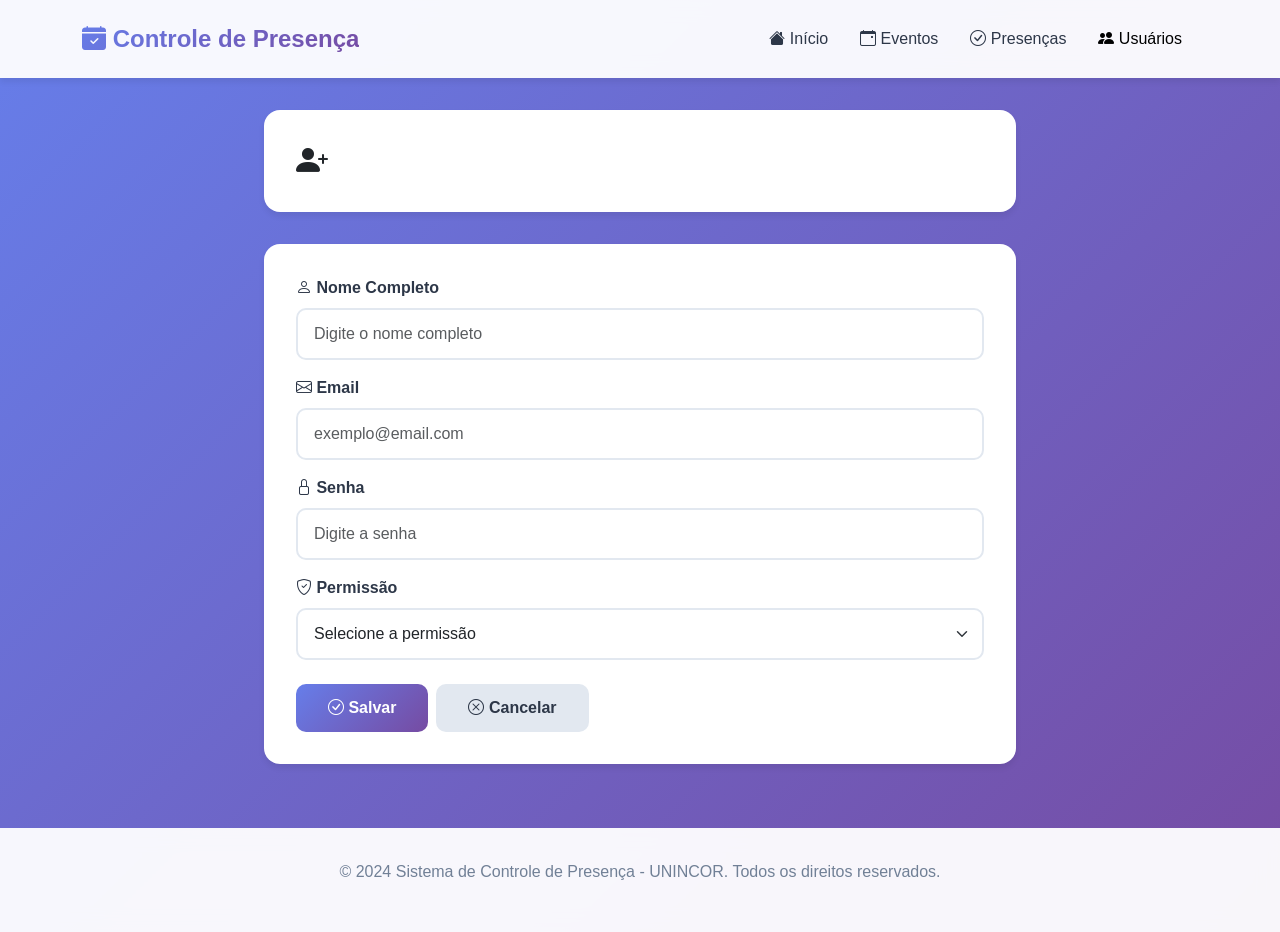
<file: src/main/resources/templates/usuarios/form.html>
<!DOCTYPE html>
<html xmlns:th="http://www.thymeleaf.org" lang="pt-BR">

<head>
    <meta charset="UTF-8">
    <meta name="viewport" content="width=device-width, initial-scale=1.0">
    <title>Formulário de Usuário - Sistema de Controle de Presença</title>

    <link href="https://cdn.jsdelivr.net/npm/bootstrap@5.3.0/dist/css/bootstrap.min.css" rel="stylesheet">
    <link rel="stylesheet" href="https://cdn.jsdelivr.net/npm/bootstrap-icons@1.11.0/font/bootstrap-icons.css">

    <style>
        :root {
            --primary-color: #667eea;
            --secondary-color: #764ba2;
        }

        body {
            font-family: 'Inter', -apple-system, BlinkMacSystemFont, 'Segoe UI', sans-serif;
            background: linear-gradient(135deg, #667eea 0%, #764ba2 100%);
            min-height: 100vh;
        }

        .navbar {
            background: rgba(255, 255, 255, 0.95);
            backdrop-filter: blur(10px);
            box-shadow: 0 4px 6px rgba(0, 0, 0, 0.07);
            padding: 1rem 0;
        }

        .navbar-brand {
            font-weight: 700;
            font-size: 1.5rem;
            background: linear-gradient(135deg, var(--primary-color), var(--secondary-color));
            -webkit-background-clip: text;
            -webkit-text-fill-color: transparent;
        }

        .nav-link {
            color: #2d3748;
            font-weight: 500;
            margin: 0 0.5rem;
            transition: all 0.3s ease;
        }

        .nav-link:hover {
            color: var(--primary-color);
        }

        .container-main {
            max-width: 800px;
            margin: 2rem auto;
            padding: 0 1.5rem;
        }

        .page-header {
            background: white;
            padding: 2rem;
            border-radius: 16px;
            box-shadow: 0 4px 6px rgba(0, 0, 0, 0.07);
            margin-bottom: 2rem;
        }

        .page-header h1 {
            font-size: 2rem;
            font-weight: 700;
            margin: 0;
        }

        .card {
            background: white;
            border: none;
            border-radius: 16px;
            box-shadow: 0 4px 6px rgba(0, 0, 0, 0.07);
        }

        .card-body {
            padding: 2rem;
        }

        .form-label {
            font-weight: 600;
            color: #2d3748;
            margin-bottom: 0.5rem;
        }

        .form-control,
        .form-select {
            border: 2px solid #e2e8f0;
            border-radius: 10px;
            padding: 0.75rem 1rem;
            transition: all 0.3s ease;
        }

        .form-control:focus,
        .form-select:focus {
            border-color: var(--primary-color);
            box-shadow: 0 0 0 0.2rem rgba(102, 126, 234, 0.15);
        }

        .invalid-feedback {
            color: #fc466b;
            font-weight: 500;
        }

        .btn-primary {
            background: linear-gradient(135deg, var(--primary-color), var(--secondary-color));
            border: none;
            padding: 0.75rem 2rem;
            border-radius: 10px;
            font-weight: 600;
            transition: all 0.3s ease;
        }

        .btn-primary:hover {
            transform: translateY(-2px);
            box-shadow: 0 6px 16px rgba(102, 126, 234, 0.4);
        }

        .btn-secondary {
            background: #e2e8f0;
            color: #2d3748;
            border: none;
            padding: 0.75rem 2rem;
            border-radius: 10px;
            font-weight: 600;
            transition: all 0.3s ease;
        }

        .btn-secondary:hover {
            background: #cbd5e0;
            transform: translateY(-2px);
        }

        footer {
            background: rgba(255, 255, 255, 0.95);
            backdrop-filter: blur(10px);
            padding: 2rem 0;
            margin-top: 4rem;
            text-align: center;
            color: #718096;
        }

        @media (max-width: 768px) {
            .page-header h1 {
                font-size: 1.5rem;
            }

            .card-body {
                padding: 1.5rem;
            }
        }
    </style>
</head>

<body>
    <!-- Navbar -->
    <nav class="navbar navbar-expand-lg sticky-top">
        <div class="container">
            <a class="navbar-brand" href="/">
                <i class="bi bi-calendar-check-fill"></i> Controle de Presença
            </a>
            <button class="navbar-toggler" type="button" data-bs-toggle="collapse" data-bs-target="#navbarNav">
                <span class="navbar-toggler-icon"></span>
            </button>
            <div class="collapse navbar-collapse" id="navbarNav">
                <ul class="navbar-nav ms-auto">
                    <li class="nav-item">
                        <a class="nav-link" href="/">
                            <i class="bi bi-house-fill"></i> Início
                        </a>
                    </li>
                    <li class="nav-item">
                        <a class="nav-link" href="/eventos">
                            <i class="bi bi-calendar-event"></i> Eventos
                        </a>
                    </li>
                    <li class="nav-item">
                        <a class="nav-link" href="/presencas">
                            <i class="bi bi-check-circle"></i> Presenças
                        </a>
                    </li>
                    <li class="nav-item">
                        <a class="nav-link active" href="/usuarios">
                            <i class="bi bi-people-fill"></i> Usuários
                        </a>
                    </li>
                </ul>
            </div>
        </div>
    </nav>

    <div class="container-main">
        <!-- Page Header -->
        <div class="page-header">
            <h1>
                <i class="bi bi-person-plus-fill"></i>
                <span th:text="${usuario.id != null ? 'Editar Usuário' : 'Novo Usuário'}"></span>
            </h1>
        </div>

        <!-- Formulário -->
        <div class="card">
            <div class="card-body">
                <form th:action="@{/usuarios/salvar}" th:object="${usuario}" method="post">
                    <input type="hidden" th:field="*{id}">

                    <div class="mb-3">
                        <label for="nome" class="form-label">
                            <i class="bi bi-person"></i> Nome Completo
                        </label>
                        <input type="text" class="form-control" id="nome" th:field="*{nome}"
                            th:classappend="${#fields.hasErrors('nome')} ? 'is-invalid' : ''"
                            placeholder="Digite o nome completo">
                        <div class="invalid-feedback" th:if="${#fields.hasErrors('nome')}" th:errors="*{nome}"></div>
                    </div>

                    <div class="mb-3">
                        <label for="email" class="form-label">
                            <i class="bi bi-envelope"></i> Email
                        </label>
                        <input type="email" class="form-control" id="email" th:field="*{email}"
                            th:classappend="${#fields.hasErrors('email')} ? 'is-invalid' : ''"
                            placeholder="exemplo@email.com">
                        <div class="invalid-feedback" th:if="${#fields.hasErrors('email')}" th:errors="*{email}"></div>
                    </div>

                    <div class="mb-3">
                        <label for="senha" class="form-label">
                            <i class="bi bi-lock"></i> Senha
                        </label>
                        <input type="password" class="form-control" id="senha" th:field="*{senha}"
                            th:classappend="${#fields.hasErrors('senha')} ? 'is-invalid' : ''"
                            placeholder="Digite a senha">
                        <div class="invalid-feedback" th:if="${#fields.hasErrors('senha')}" th:errors="*{senha}"></div>
                    </div>

                    <div class="mb-4">
                        <label for="role" class="form-label">
                            <i class="bi bi-shield-check"></i> Permissão
                        </label>
                        <select class="form-select" id="role" th:field="*{role}"
                            th:classappend="${#fields.hasErrors('role')} ? 'is-invalid' : ''">
                            <option value="">Selecione a permissão</option>
                            <option value="USER">Usuário</option>
                            <option value="ADMIN">Administrador</option>
                        </select>
                        <div class="invalid-feedback" th:if="${#fields.hasErrors('role')}" th:errors="*{role}"></div>
                    </div>

                    <div class="d-flex gap-2">
                        <button type="submit" class="btn btn-primary">
                            <i class="bi bi-check-circle"></i> Salvar
                        </button>
                        <a href="/usuarios" class="btn btn-secondary">
                            <i class="bi bi-x-circle"></i> Cancelar
                        </a>
                    </div>
                </form>
            </div>
        </div>
    </div>

    <footer>
        <div class="container">
            <p>&copy; 2024 Sistema de Controle de Presença - UNINCOR. Todos os direitos reservados.</p>
        </div>
    </footer>

    <script src="https://cdn.jsdelivr.net/npm/bootstrap@5.3.0/dist/js/bootstrap.bundle.min.js"></script>
</body>

</html>
</file>
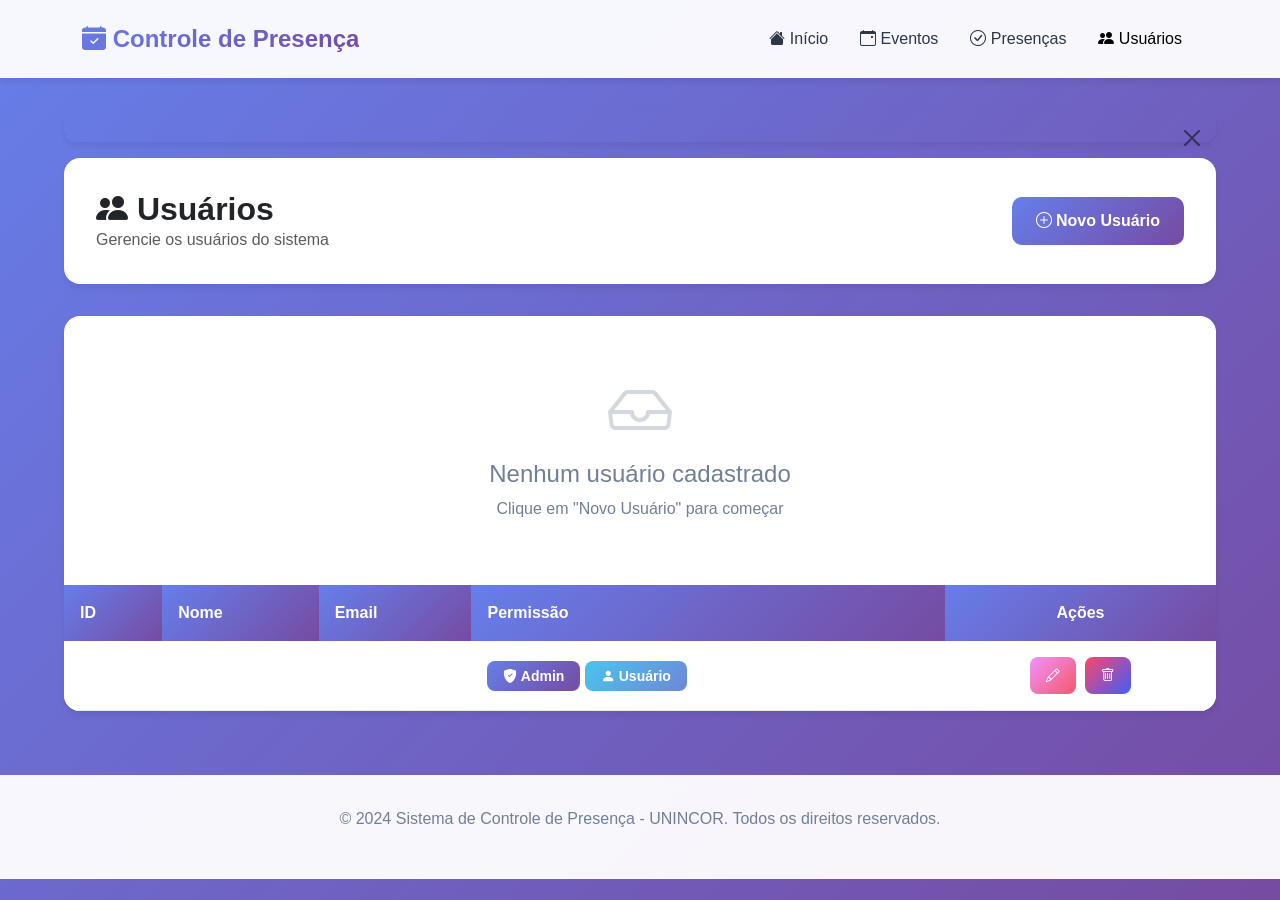
<file: src/main/resources/templates/usuarios/lista.html>
<!DOCTYPE html>
<html xmlns:th="http://www.thymeleaf.org" lang="pt-BR">

<head>
    <meta charset="UTF-8">
    <meta name="viewport" content="width=device-width, initial-scale=1.0">
    <title>Usuários - Sistema de Controle de Presença</title>

    <link href="https://cdn.jsdelivr.net/npm/bootstrap@5.3.0/dist/css/bootstrap.min.css" rel="stylesheet">
    <link rel="stylesheet" href="https://cdn.jsdelivr.net/npm/bootstrap-icons@1.11.0/font/bootstrap-icons.css">

    <style>
        :root {
            --primary-color: #667eea;
            --secondary-color: #764ba2;
        }

        body {
            font-family: 'Inter', -apple-system, BlinkMacSystemFont, 'Segoe UI', sans-serif;
            background: linear-gradient(135deg, #667eea 0%, #764ba2 100%);
            min-height: 100vh;
        }

        .navbar {
            background: rgba(255, 255, 255, 0.95);
            backdrop-filter: blur(10px);
            box-shadow: 0 4px 6px rgba(0, 0, 0, 0.07);
            padding: 1rem 0;
        }

        .navbar-brand {
            font-weight: 700;
            font-size: 1.5rem;
            background: linear-gradient(135deg, var(--primary-color), var(--secondary-color));
            -webkit-background-clip: text;
            -webkit-text-fill-color: transparent;
        }

        .nav-link {
            color: #2d3748;
            font-weight: 500;
            margin: 0 0.5rem;
            transition: all 0.3s ease;
        }

        .nav-link:hover {
            color: var(--primary-color);
        }

        .container-main {
            max-width: 1200px;
            margin: 2rem auto;
            padding: 0 1.5rem;
        }

        .page-header {
            background: white;
            padding: 2rem;
            border-radius: 16px;
            box-shadow: 0 4px 6px rgba(0, 0, 0, 0.07);
            margin-bottom: 2rem;
            display: flex;
            justify-content: space-between;
            align-items: center;
        }

        .page-header h1 {
            font-size: 2rem;
            font-weight: 700;
            margin: 0;
        }

        .card {
            background: white;
            border: none;
            border-radius: 16px;
            box-shadow: 0 4px 6px rgba(0, 0, 0, 0.07);
            overflow: hidden;
        }

        .table {
            margin: 0;
        }

        .table thead th {
            background: linear-gradient(135deg, var(--primary-color), var(--secondary-color));
            color: white;
            font-weight: 600;
            border: none;
            padding: 1rem;
        }

        .table tbody td {
            padding: 1rem;
            vertical-align: middle;
            border-bottom: 1px solid #e2e8f0;
        }

        .table tbody tr:hover {
            background: #f7fafc;
        }

        .btn-primary {
            background: linear-gradient(135deg, var(--primary-color), var(--secondary-color));
            border: none;
            padding: 0.75rem 1.5rem;
            border-radius: 10px;
            font-weight: 600;
            transition: all 0.3s ease;
        }

        .btn-primary:hover {
            transform: translateY(-2px);
            box-shadow: 0 6px 16px rgba(102, 126, 234, 0.4);
        }

        .btn-sm {
            padding: 0.5rem 1rem;
            border-radius: 8px;
        }

        .btn-warning {
            background: linear-gradient(135deg, #f093fb, #f5576c);
            border: none;
            color: white;
        }

        .btn-danger {
            background: linear-gradient(135deg, #fc466b, #3f5efb);
            border: none;
        }

        .badge {
            padding: 0.5rem 1rem;
            border-radius: 8px;
            font-weight: 600;
            font-size: 0.875rem;
        }

        .badge-admin {
            background: linear-gradient(135deg, #667eea, #764ba2);
            color: white;
        }

        .badge-user {
            background: linear-gradient(135deg, #48c6ef, #6f86d6);
            color: white;
        }

        .alert {
            border: none;
            border-radius: 12px;
            padding: 1rem 1.5rem;
            box-shadow: 0 4px 6px rgba(0, 0, 0, 0.07);
        }

        .empty-state {
            text-align: center;
            padding: 3rem 1rem;
            color: #718096;
        }

        .empty-state i {
            font-size: 4rem;
            margin-bottom: 1rem;
            opacity: 0.3;
        }

        footer {
            background: rgba(255, 255, 255, 0.95);
            backdrop-filter: blur(10px);
            padding: 2rem 0;
            margin-top: 4rem;
            text-align: center;
            color: #718096;
        }

        @media (max-width: 768px) {
            .page-header {
                flex-direction: column;
                gap: 1rem;
            }

            .page-header h1 {
                font-size: 1.5rem;
            }
        }
    </style>
</head>

<body>
    <!-- Navbar -->
    <nav class="navbar navbar-expand-lg sticky-top">
        <div class="container">
            <a class="navbar-brand" href="/">
                <i class="bi bi-calendar-check-fill"></i> Controle de Presença
            </a>
            <button class="navbar-toggler" type="button" data-bs-toggle="collapse" data-bs-target="#navbarNav">
                <span class="navbar-toggler-icon"></span>
            </button>
            <div class="collapse navbar-collapse" id="navbarNav">
                <ul class="navbar-nav ms-auto">
                    <li class="nav-item">
                        <a class="nav-link" href="/">
                            <i class="bi bi-house-fill"></i> Início
                        </a>
                    </li>
                    <li class="nav-item">
                        <a class="nav-link" href="/eventos">
                            <i class="bi bi-calendar-event"></i> Eventos
                        </a>
                    </li>
                    <li class="nav-item">
                        <a class="nav-link" href="/presencas">
                            <i class="bi bi-check-circle"></i> Presenças
                        </a>
                    </li>
                    <li class="nav-item">
                        <a class="nav-link active" href="/usuarios">
                            <i class="bi bi-people-fill"></i> Usuários
                        </a>
                    </li>
                </ul>
            </div>
        </div>
    </nav>

    <div class="container-main">
        <!-- Mensagens -->
        <div th:if="${mensagem}" th:classappend="${'alert alert-' + tipo}" class="alert alert-dismissible fade show">
            <span th:text="${mensagem}"></span>
            <button type="button" class="btn-close" data-bs-dismiss="alert"></button>
        </div>

        <!-- Page Header -->
        <div class="page-header">
            <div>
                <h1><i class="bi bi-people-fill"></i> Usuários</h1>
                <p class="text-muted mb-0">Gerencie os usuários do sistema</p>
            </div>
            <a href="/usuarios/novo" class="btn btn-primary">
                <i class="bi bi-plus-circle"></i> Novo Usuário
            </a>
        </div>

        <!-- Tabela de Usuários -->
        <div class="card">
            <div class="card-body p-0">
                <div th:if="${usuarios.isEmpty()}" class="empty-state">
                    <i class="bi bi-inbox"></i>
                    <h4>Nenhum usuário cadastrado</h4>
                    <p>Clique em "Novo Usuário" para começar</p>
                </div>

                <table th:if="${!usuarios.isEmpty()}" class="table table-hover mb-0">
                    <thead>
                        <tr>
                            <th>ID</th>
                            <th>Nome</th>
                            <th>Email</th>
                            <th>Permissão</th>
                            <th class="text-center">Ações</th>
                        </tr>
                    </thead>
                    <tbody>
                        <tr th:each="usuario : ${usuarios}">
                            <td th:text="${usuario.id}"></td>
                            <td th:text="${usuario.nome}"></td>
                            <td th:text="${usuario.email}"></td>
                            <td>
                                <span th:if="${usuario.role == 'ADMIN'}" class="badge badge-admin">
                                    <i class="bi bi-shield-fill-check"></i> Admin
                                </span>
                                <span th:if="${usuario.role == 'USER'}" class="badge badge-user">
                                    <i class="bi bi-person-fill"></i> Usuário
                                </span>
                            </td>
                            <td class="text-center">
                                <a th:href="@{/usuarios/editar/{id}(id=${usuario.id})}"
                                    class="btn btn-warning btn-sm me-1">
                                    <i class="bi bi-pencil"></i>
                                </a>
                                <a th:href="@{/usuarios/deletar/{id}(id=${usuario.id})}" class="btn btn-danger btn-sm"
                                    onclick="return confirm('Tem certeza que deseja excluir este usuário?')">
                                    <i class="bi bi-trash"></i>
                                </a>
                            </td>
                        </tr>
                    </tbody>
                </table>
            </div>
        </div>
    </div>

    <footer>
        <div class="container">
            <p>&copy; 2024 Sistema de Controle de Presença - UNINCOR. Todos os direitos reservados.</p>
        </div>
    </footer>

    <script src="https://cdn.jsdelivr.net/npm/bootstrap@5.3.0/dist/js/bootstrap.bundle.min.js"></script>
</body>

</html>
</file>
